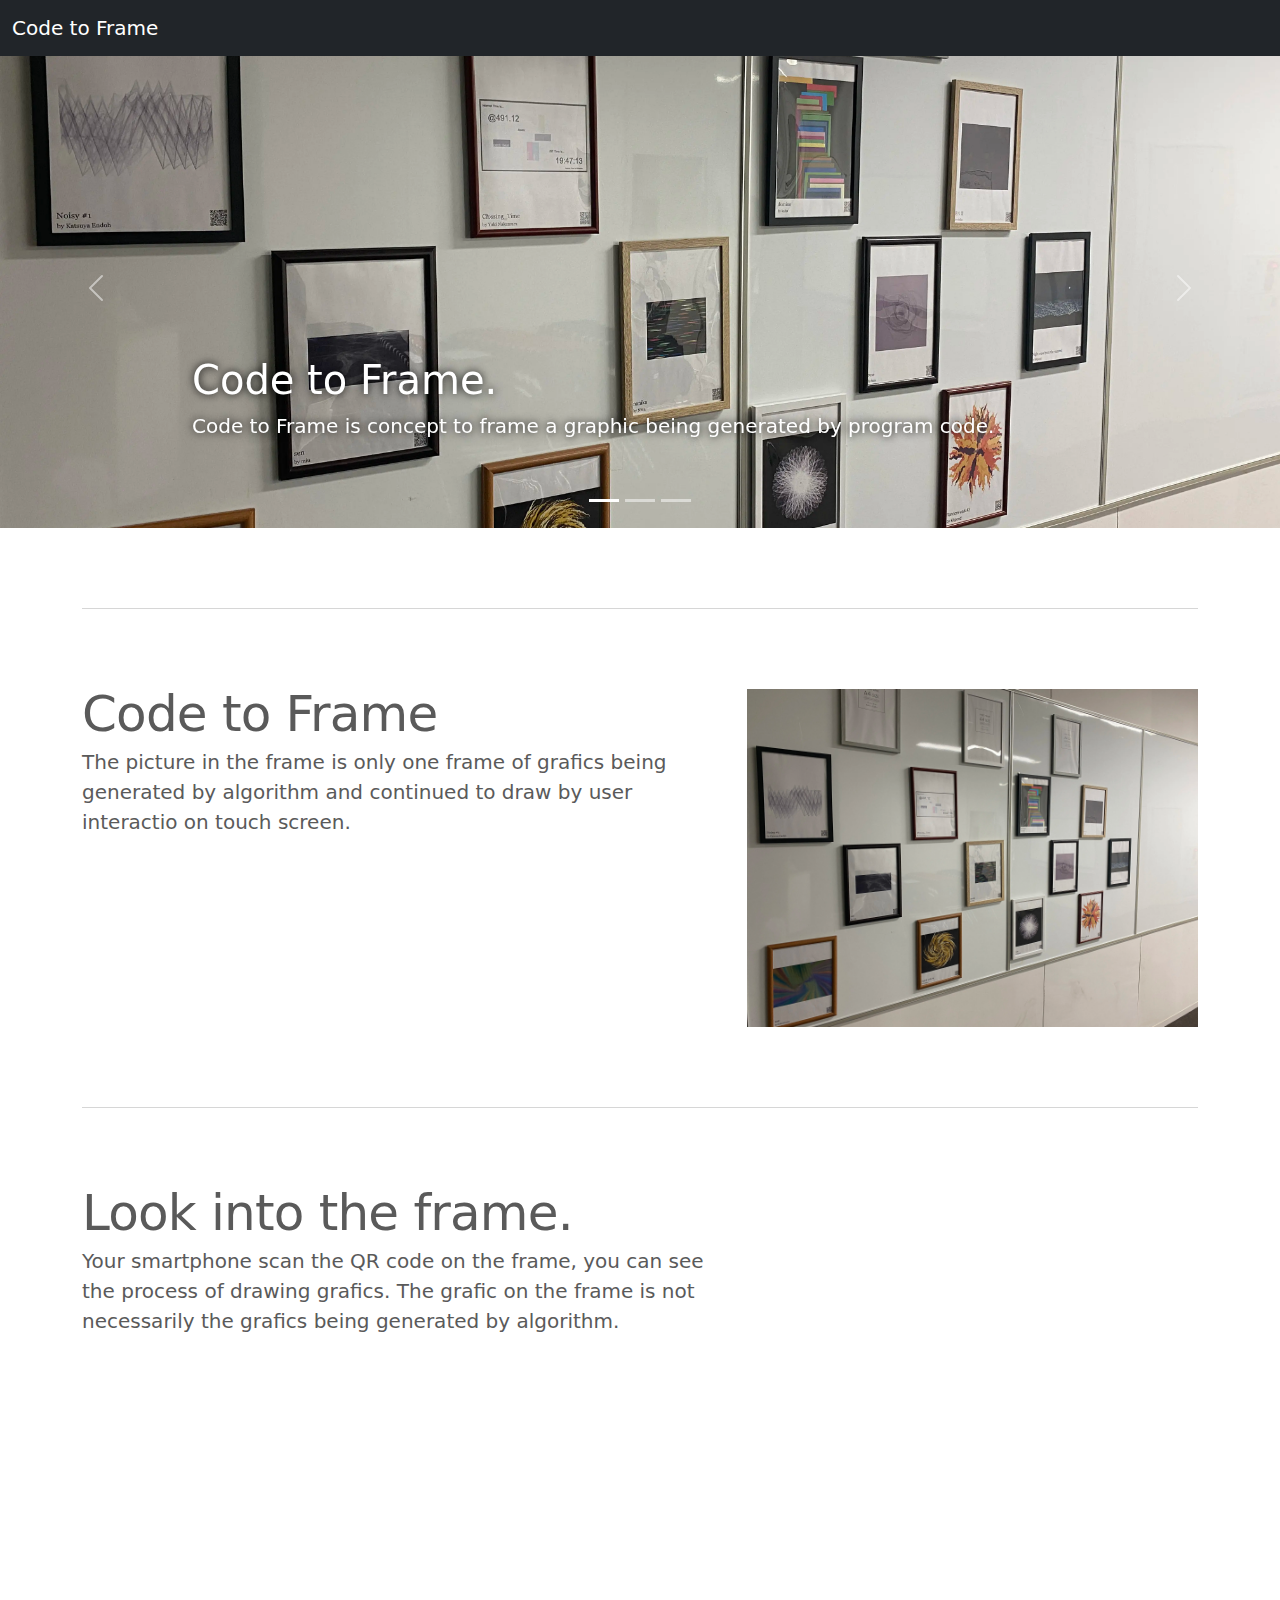
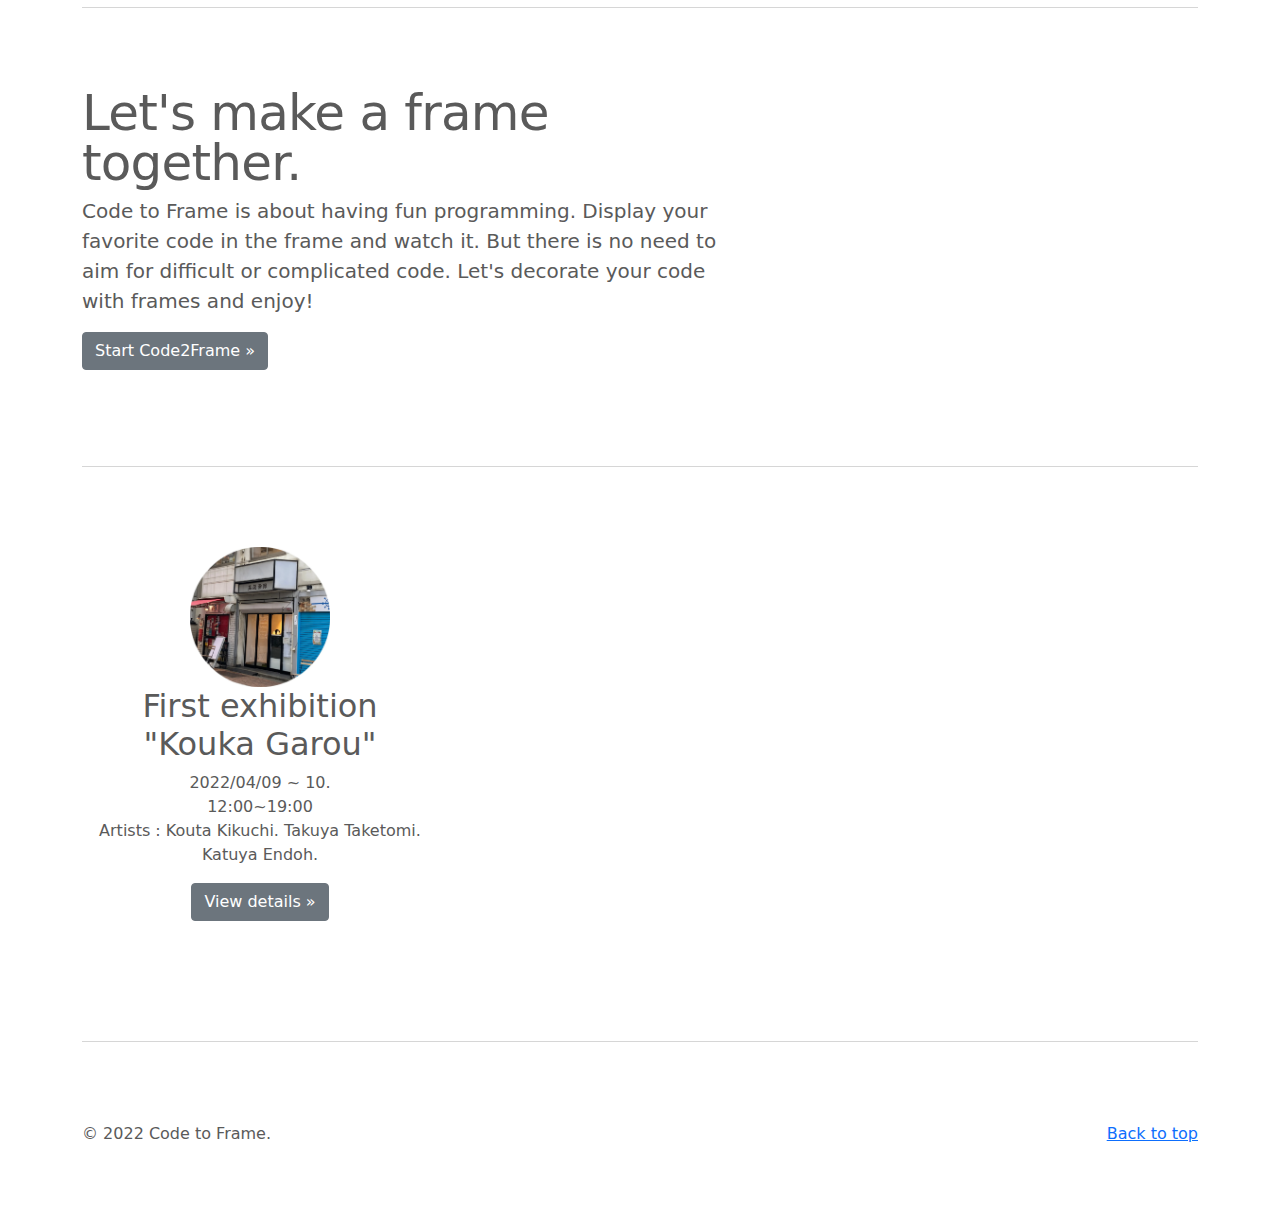
<file: index.html>
<!DOCTYPE html>
<html lang="en">

<head>
  <meta charset="utf-8" />
  <meta name="viewport" content="width=device-width, initial-scale=1" />
  <meta name="description" content="" />
  <title>Code to Frame - code2frame</title>
  <link href="assets/dist/css/bootstrap.min.css" rel="stylesheet" />
  <!-- Custom styles for this template -->
  <link href="carousel.css" rel="stylesheet" />
  <link href="style.css" rel="stylesheet" />

  <!-- Global site tag (gtag.js) - Google Analytics -->
  <script async src="https://www.googletagmanager.com/gtag/js?id=G-2Y0TWJYPR0"></script>
  <script>
    window.dataLayer = window.dataLayer || [];
    function gtag() {
      dataLayer.push(arguments);
    }
    gtag("js", new Date());

    gtag("config", "G-2Y0TWJYPR0");
  </script>
</head>

<body>
  <header>
    <nav class="navbar navbar-expand-md navbar-dark fixed-top bg-dark">
      <div class="container-fluid">
        <a class="navbar-brand" href="#">Code to Frame</a>
      </div>
    </nav>
  </header>

  <main>
    <div id="myCarousel" class="carousel slide" data-bs-ride="carousel">
      <div class="carousel-indicators">
        <button type="button" data-bs-target="#myCarousel" data-bs-slide-to="0" class="active" aria-current="true"
          aria-label="Slide 1"></button>
        <button type="button" data-bs-target="#myCarousel" data-bs-slide-to="1" aria-label="Slide 2"></button>
        <button type="button" data-bs-target="#myCarousel" data-bs-slide-to="2" aria-label="Slide 3"></button>
      </div>
      <div class="carousel-inner">
        <div class="carousel-item active">
          <picture>
            <source width="100%" height="100%" srcset="/img/c2f_00.webp" type="image/webp" aria-hidden="true"
              focusable="false" />
            <img width="100%" height="100%" src="/img/c2f_00.jpg" aria-hidden="true" focusable="false" loading="lazy" />
          </picture>
          <div class="container">
            <div class="carousel-caption text-start">
              <h1>Code to Frame.</h1>
              <p>
                Code to Frame is concept to frame a graphic being generated by
                program code.
              </p>
            </div>
          </div>
        </div>
        <div class="carousel-item">
          <picture>
            <source width="100%" height="100%" srcset="/img/c2f_01.webp" type="image/webp" aria-hidden="true"
              focusable="false" />
            <img width="100%" height="100%" src="/img/c2f_01.jpg" aria-hidden="true" focusable="false" loading="lazy" />
          </picture>
          <div class="container">
            <div class="carousel-caption"></div>
          </div>
        </div>
        <div class="carousel-item">
          <picture>
            <source width="100%" height="100%" srcset="/img/c2f_03.webp" type="image/webp" aria-hidden="true"
              focusable="false" />
            <img width="100%" height="100%" src="/img/c2f_03.jpg" aria-hidden="true" focusable="false" loading="lazy" />
          </picture>
          <div class="container">
            <div class="carousel-caption text-end"></div>
          </div>
        </div>
      </div>
      <button class="carousel-control-prev" type="button" data-bs-target="#myCarousel" data-bs-slide="prev">
        <span class="carousel-control-prev-icon" aria-hidden="true"></span>
        <span class="visually-hidden">Previous</span>
      </button>
      <button class="carousel-control-next" type="button" data-bs-target="#myCarousel" data-bs-slide="next">
        <span class="carousel-control-next-icon" aria-hidden="true"></span>
        <span class="visually-hidden">Next</span>
      </button>
    </div>
    <!-- Marketing messaging and featurettes
  ================================================== -->
    <!-- Wrap the rest of the page in another container to center all the content. -->

    <div class="container marketing">
      <!-- START THE FEATURETTES -->
      <hr class="featurette-divider" />
      <div class="row featurette">
        <div class="col-md-7">
          <h2 class="featurette-heading">Code to Frame</h2>
          <p class="lead">
            The picture in the frame is only one frame of grafics being
            generated by algorithm and continued to draw by user interactio on
            touch screen.
          </p>
        </div>
        <div class="col-md-5">
          <picture>
            <source width="500" height="500" srcset="/img/c2f_00.webp" type="image/webp" aria-hidden="true"
              focusable="false" />
            <img width="500" height="500" src="/img/c2f_00.jpg" aria-hidden="true" focusable="false"
              aria-label="Placeholder: 500x500" preserveAspectRatio="xMidYMid slice" />
          </picture>
          <!-- <svg class="bd-placeholder-img bd-placeholder-img-lg featurette-image img-fluid mx-auto" width="500" height="500" xmlns="http://www.w3.org/2000/svg" role="img" aria-label="Placeholder: 500x500" preserveAspectRatio="xMidYMid slice" focusable="false"><title>Placeholder</title><rect width="100%" height="100%" fill="#eee"/><text x="50%" y="50%" fill="#aaa" dy=".3em">500x500</text></svg> -->
        </div>
      </div>

      <hr class="featurette-divider" />
      <div class="row featurette">
        <!-- <div class="col-md-7 order-md-2">   左揃え-->
        <div class="col-md-7">
          <h2 class="featurette-heading">Look into the frame.</h2>
          <p class="lead">
            Your smartphone scan the QR code on the frame, you can see the
            process of drawing grafics. The grafic on the frame is not
            necessarily the grafics being generated by algorithm.
          </p>
        </div>
        <div class="col-md-5 order-md-1">
          <div style="padding: 75% 0 0 0; position: relative">
            <iframe src="https://player.vimeo.com/video/686623416?h=bf7773fc21" style="
                  position: absolute;
                  top: 0;
                  left: 0;
                  width: 100%;
                  height: 100%;
                " frameborder="0" allow="autoplay; fullscreen; picture-in-picture" allowfullscreen></iframe>
          </div>
        </div>
      </div>

      <hr class="featurette-divider" />
      <div class="row featurette">
        <div class="col-md-7">
          <h2 class="featurette-heading">Let's make a frame together.</h2>
          <p class="lead">
            Code to Frame is about having fun programming. Display your
            favorite code in the frame and watch it. But there is no need to
            aim for difficult or complicated code. Let's decorate your code
            with frames and enjoy!
          </p>
          <!-- <h2 class="lead"><a href= "https://kikpond15.github.io/code2frame/">Strat Code2Frame.</a></h2> -->
          <p>
            <a class="btn btn-secondary" href="https://kikpond15.github.io/code2frame/" target="_blank">Start Code2Frame
              &raquo;</a>
          </p>
        </div>
        <div class="col-md-5">
          <div style="padding: 56.25% 0 0 0; position: relative">
            <iframe src="https://player.vimeo.com/video/648487832?h=b13fd153eb" style="
                  position: absolute;
                  top: 0;
                  left: 0;
                  width: 100%;
                  height: 100%;
                " frameborder="0" allow="autoplay; fullscreen; picture-in-picture" allowfullscreen></iframe>
          </div>
        </div>
      </div>

      <hr class="featurette-divider" />

      <!-- Three columns of text below the carousel -->
      <div class="row">
        <div class="col-lg-4">
          <picture>
            <source width="140" height="140" srcset="/img/koukagarou.webp" type="image/webp" aria-hidden="true"
              focusable="false" />
            <img width="140" height="140" src="/img/koukagarou.jpg" aria-hidden="true" focusable="false"
              aria-label="Placeholder: 500x500" preserveAspectRatio="xMidYMid slice" />
          </picture>
          <!-- <svg class="bd-placeholder-img rounded-circle" width="140" height="140" xmlns="/img/koukagarou.jpg" role="img" aria-label="Placeholder: 140x140" preserveAspectRatio="xMidYMid slice" focusable="false"><title>Placeholder</title><rect width="100%" height="100%" fill="#777"/><text x="50%" y="50%" fill="#777" dy=".3em">140x140</text></svg> -->
          <h2>
            First exhibition<br />
            "Kouka Garou"
          </h2>
          <p>
            2022/04/09 ~ 10.<br />
            12:00~19:00<br />
            Artists : Kouta Kikuchi. Takuya Taketomi. Katuya Endoh.
          </p>
          <p>
            <a class="btn btn-secondary" href="/exhibitions/1st.html">View details
              &raquo;</a>
          </p>
        </div>
        <!-- /.col-lg-4 -->

        <!-- <div class="col-lg-4">
      <svg class="bd-placeholder-img rounded-circle" width="140" height="140" xmlns="http://www.w3.org/2000/svg" role="img" aria-label="Placeholder: 140x140" preserveAspectRatio="xMidYMid slice" focusable="false"><title>Placeholder</title><rect width="100%" height="100%" fill="#777"/><text x="50%" y="50%" fill="#777" dy=".3em">140x140</text></svg>
      <h2>Heading</h2>
      <p>Another exciting bit of representative placeholder content. This time, we've moved on to the second column.</p>
      <p><a class="btn btn-secondary" href="#">View details &raquo;</a></p>
    </div>

    <div class="col-lg-4">
      <svg class="bd-placeholder-img rounded-circle" width="140" height="140" xmlns="http://www.w3.org/2000/svg" role="img" aria-label="Placeholder: 140x140" preserveAspectRatio="xMidYMid slice" focusable="false"><title>Placeholder</title><rect width="100%" height="100%" fill="#777"/><text x="50%" y="50%" fill="#777" dy=".3em">140x140</text></svg>
      <h2>Heading</h2>
      <p>And lastly this, the third column of representative placeholder content.</p>
      <p><a class="btn btn-secondary" href="#">View details &raquo;</a></p>
    </div> -->
      </div>
      <!-- /.row -->

      <!-- /END THE FEATURETTES -->
      <hr class="featurette-divider" />
    </div>
    <!-- /.container -->

    <!-- FOOTER -->
    <footer class="container">
      <p class="float-end"><a href="#">Back to top</a></p>
      <p>&copy; 2022 Code to Frame.</p>
    </footer>
  </main>
  <script src="../assets/dist/js/bootstrap.bundle.min.js"></script>
</body>

</html>
</file>
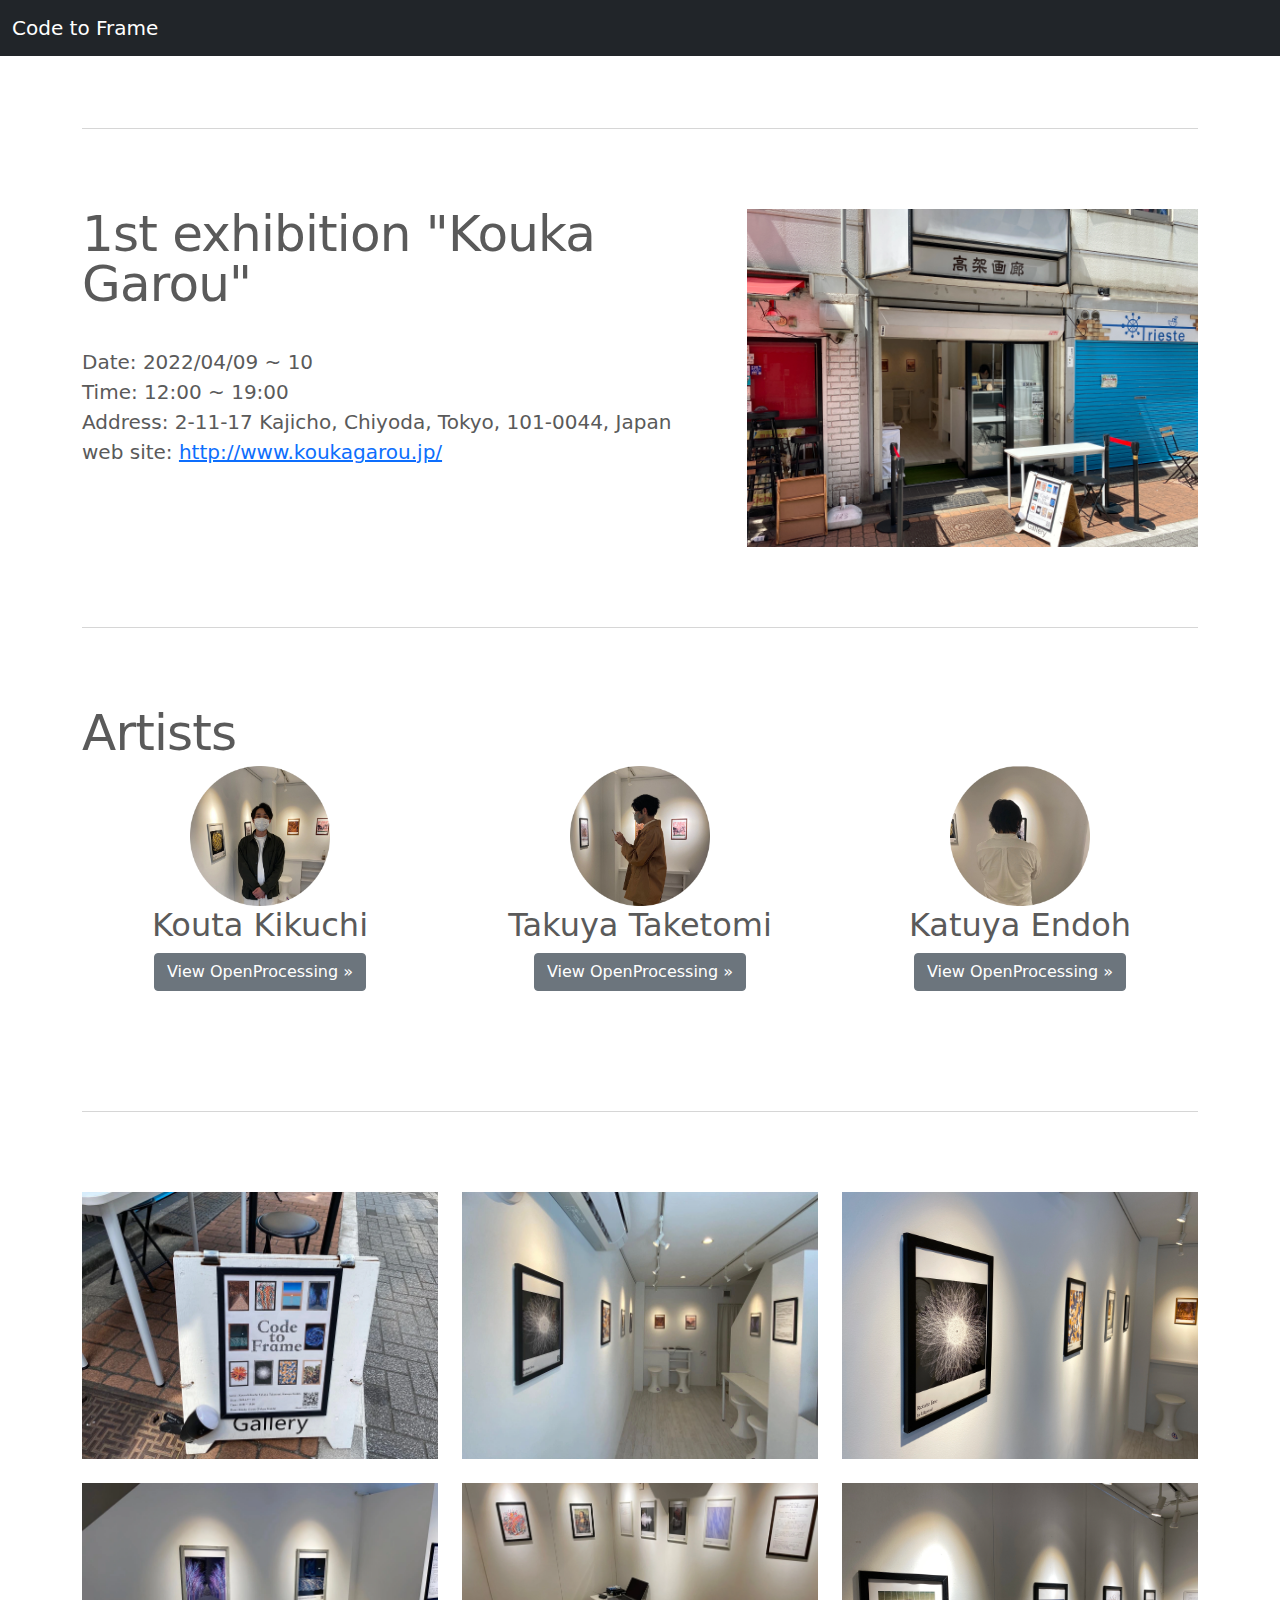
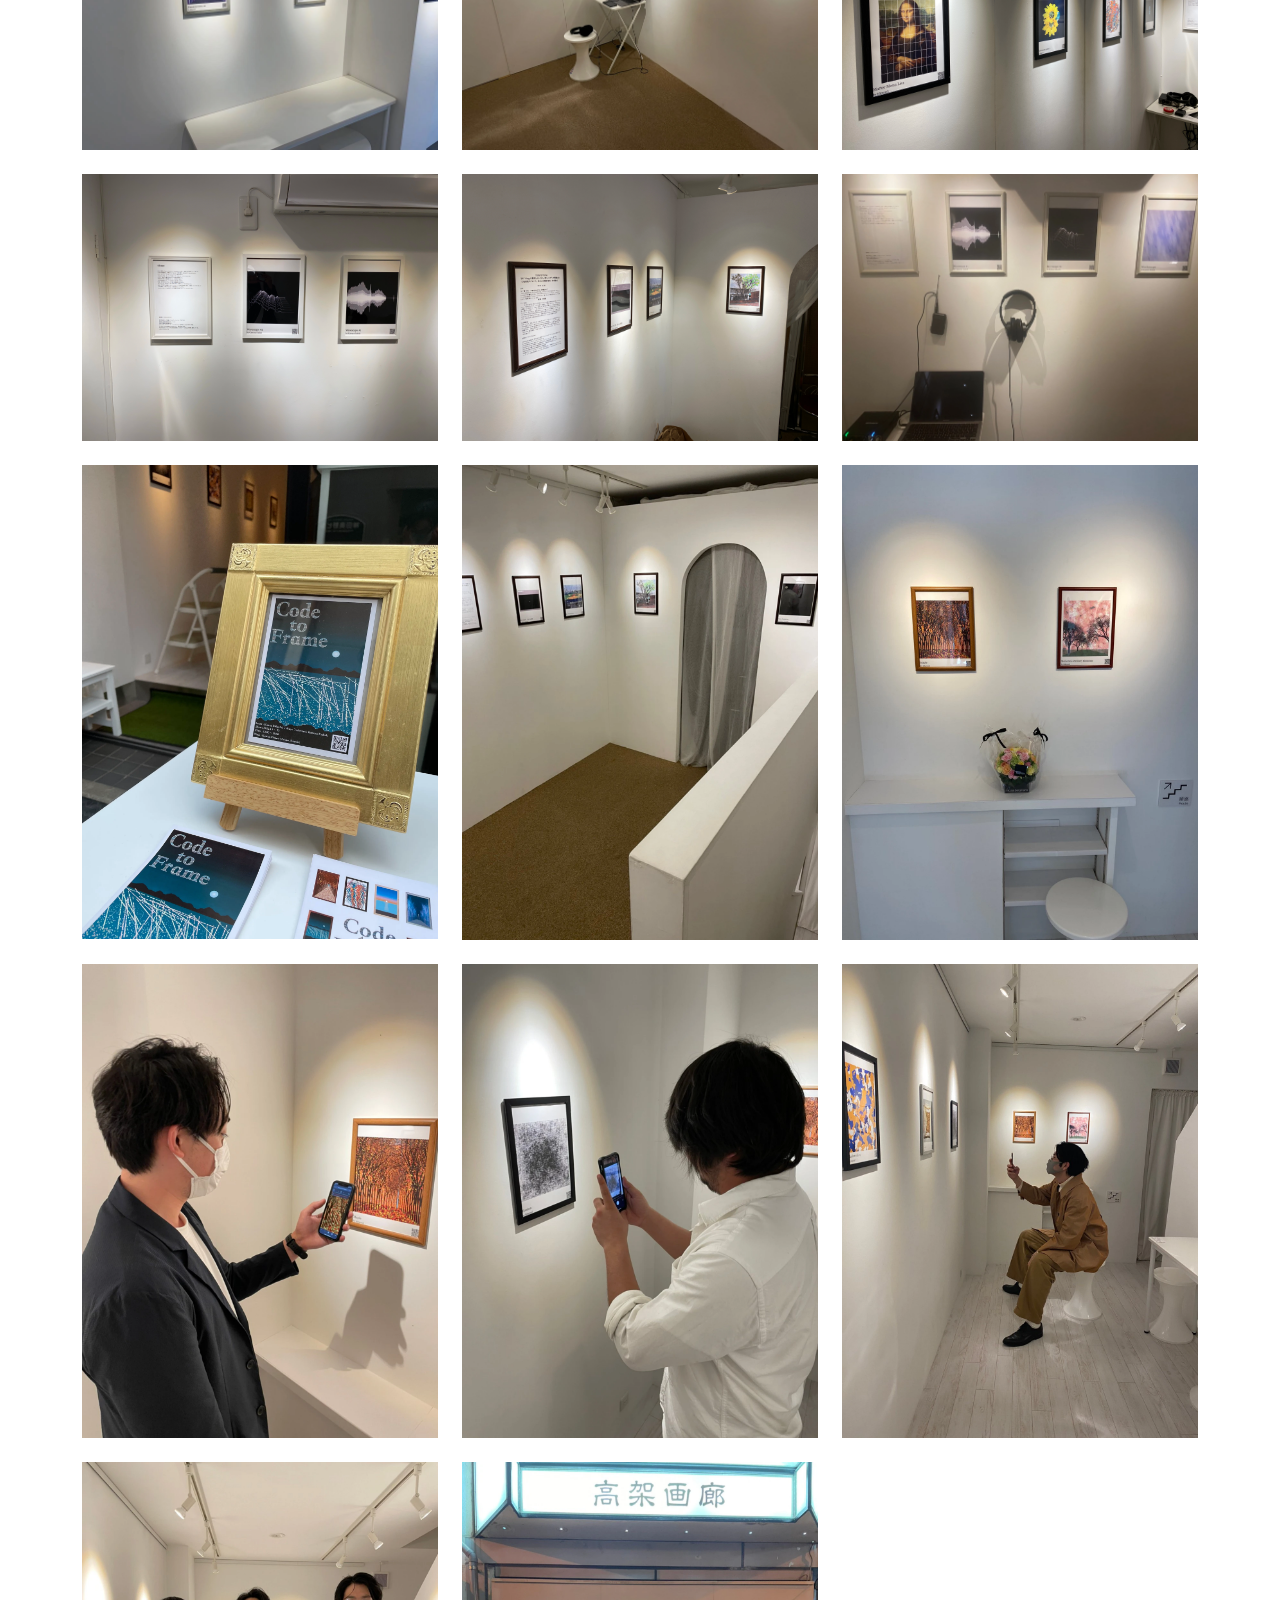
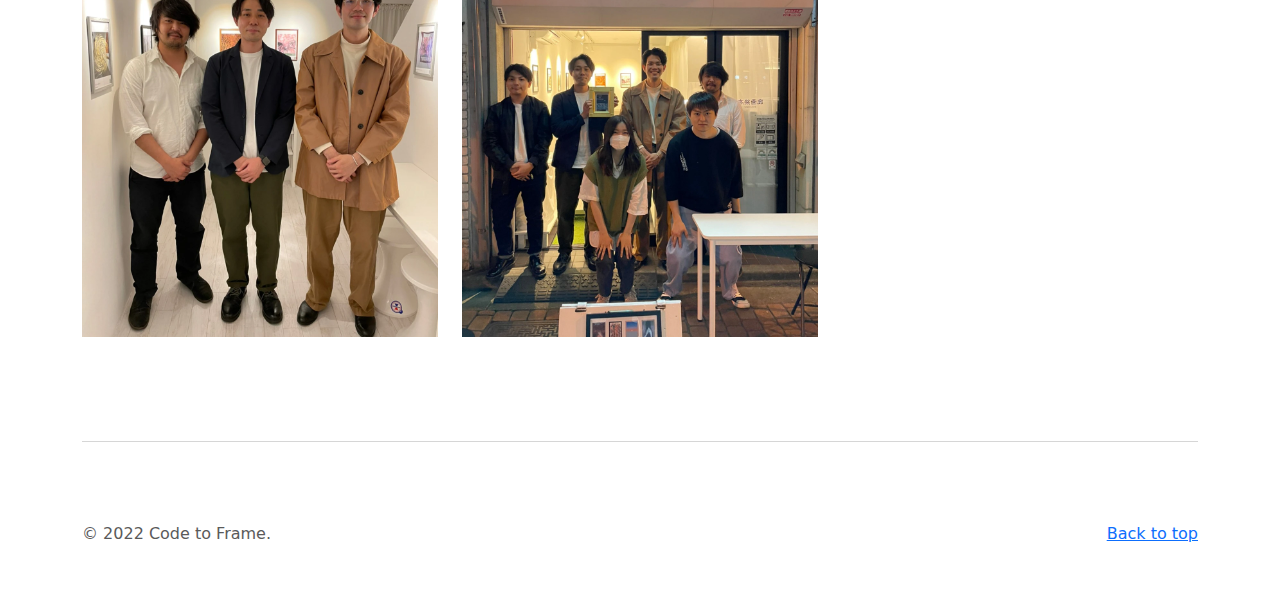
<file: exhibitions/1st.html>
<!DOCTYPE html>
<html lang="en">

<head>
    <meta charset="utf-8" />
    <meta name="viewport" content="width=device-width, initial-scale=1" />
    <meta name="description" content="" />
    <title>1st exhibition - Code to Frame</title>
    <link href="../assets/dist/css/bootstrap.min.css" rel="stylesheet" />
    <!-- Custom styles for this template -->
    <link href="../carousel.css" rel="stylesheet" />
    <link href="../style.css" rel="stylesheet" />

    <!-- Global site tag (gtag.js) - Google Analytics -->
    <script async src="https://www.googletagmanager.com/gtag/js?id=G-2Y0TWJYPR0"></script>
    <script>
        window.dataLayer = window.dataLayer || [];
        function gtag() {
            dataLayer.push(arguments);
        }
        gtag("js", new Date());

        gtag("config", "G-2Y0TWJYPR0");
    </script>
</head>

<body>
    <header>
        <nav class="navbar navbar-expand-md navbar-dark fixed-top bg-dark">
            <div class="container-fluid">
                <a class="navbar-brand" href="../index.html">Code to Frame</a>
            </div>
        </nav>
    </header>
    <main>


        <!-- <div class="row featurette col-md-7">
            <h1 class="featurette-heading">First exhibition "Kouka Garou"</h1>
        </div> -->

        <!-- Marketing messaging and featurettes
  ================================================== -->
        <!-- Wrap the rest of the page in another container to center all the content. -->
        <div class="container marketing">
            <hr class="featurette-divider" />
            <div class="row featurette">
                <div class="col-md-7">
                    <h2 class="featurette-heading">1st exhibition "Kouka Garou"</h2>
                    <p class="lead">
                        <br>
                        Date: 2022/04/09 ~ 10<br>
                        Time: 12:00 ~ 19:00<br>
                        Address: 2-11-17 Kajicho, Chiyoda, Tokyo, 101-0044, Japan<br>
                        web site: <a href="http://www.koukagarou.jp/" 　target="_blank"> http://www.koukagarou.jp/</a>
                    </p>

                </div>
                <div class="col-md-5">
                    <picture>
                        <source width="500" height="500" srcset="../img/koukagarou_front.webp" type="image/webp"
                            aria-hidden="true" focusable="false" />
                        <img width="500" height="500" src="../img/koukagarou_front.jpg" aria-hidden="true"
                            focusable="false" aria-label="Placeholder: 500x500" preserveAspectRatio="xMidYMid slice" />
                    </picture>
                    <!-- <svg class="bd-placeholder-img bd-placeholder-img-lg featurette-image img-fluid mx-auto" width="500" height="500" xmlns="http://www.w3.org/2000/svg" role="img" aria-label="Placeholder: 500x500" preserveAspectRatio="xMidYMid slice" focusable="false"><title>Placeholder</title><rect width="100%" height="100%" fill="#eee"/><text x="50%" y="50%" fill="#aaa" dy=".3em">500x500</text></svg> -->
                </div>
            </div>


            <hr class="featurette-divider" />
            <!-- Three columns of text below the carousel -->
            <h2 class="featurette-heading">Artists</h2>

            <div class="row">
                <div class="col-lg-4">
                    <picture>
                        <source width="140" height="140" srcset="../img/kikuchi.webp" type="image/webp"
                            aria-hidden="true" focusable="false" />
                        <img width="140" height="140" src="../img/kikuchi.png" aria-hidden="true" focusable="false"
                            aria-label="Placeholder: 500x500" preserveAspectRatio="xMidYMid slice" />
                    </picture>
                    <h2>
                        Kouta Kikuchi<br />
                    </h2>
                    <p>
                        <a class="btn btn-secondary" href="https://openprocessing.org/user/210411?view=sketches"
                            target="_blank">View
                            OpenProcessing
                            &raquo;</a>
                    </p>
                </div>
                <div class="col-lg-4">
                    <picture>
                        <source width="140" height="140" srcset="../img/taketomi.webp" type="image/webp"
                            aria-hidden="true" focusable="false" />
                        <img width="140" height="140" src="../img/taketomi.png" aria-hidden="true" focusable="false"
                            aria-label="Placeholder: 500x500" preserveAspectRatio="xMidYMid slice" />
                    </picture>
                    <!-- <svg class="bd-placeholder-img rounded-circle" width="140" height="140" xmlns="/img/koukagarou.jpg" role="img" aria-label="Placeholder: 140x140" preserveAspectRatio="xMidYMid slice" focusable="false"><title>Placeholder</title><rect width="100%" height="100%" fill="#777"/><text x="50%" y="50%" fill="#777" dy=".3em">140x140</text></svg> -->
                    <h2>
                        Takuya Taketomi<br />
                    </h2>
                    <p>
                        <a class="btn btn-secondary" href="https://openprocessing.org/user/303215/?view=sketches"
                            target="_blank">View
                            OpenProcessing
                            &raquo;</a>
                    </p>
                </div>
                <div class="col-lg-4">
                    <picture>
                        <source width="140" height="140" srcset="../img/endho.webp" type="image/webp" aria-hidden="true"
                            focusable="false" />
                        <img width="140" height="140" src="../img/endho.png" aria-hidden="true" focusable="false"
                            aria-label="Placeholder: 500x500" preserveAspectRatio="xMidYMid slice" />
                    </picture>
                    <!-- <svg class="bd-placeholder-img rounded-circle" width="140" height="140" xmlns="/img/koukagarou.jpg" role="img" aria-label="Placeholder: 140x140" preserveAspectRatio="xMidYMid slice" focusable="false"><title>Placeholder</title><rect width="100%" height="100%" fill="#777"/><text x="50%" y="50%" fill="#777" dy=".3em">140x140</text></svg> -->
                    <h2>
                        Katuya Endoh<br />
                    </h2>
                    <p>
                        <a class="btn btn-secondary" href="https://openprocessing.org/user/87052?view=sketches"
                            target="_blank">View
                            OpenProcessing
                            &raquo;</a>
                    </p>
                </div>
                <!-- /.col-lg-4 -->
            </div>
            <!-- /.row -->


            <hr class="featurette-divider" />

            <div class="row">
                <div class="col-lg-4">
                    <picture class="">
                        <source srcset="../img/ex-1/ex13.webp" type="image/webp" aria-hidden="true" focusable="false" />
                        <img class="img-fluid" src="../img/ex-1/ex13.jpg" alt="">
                    </picture>
                </div>
                <div class="col-lg-4">
                    <picture class="">
                        <source srcset="../img/ex-1/ex01.webp" type="image/webp" aria-hidden="true" focusable="false" />
                        <img class="img-fluid" src="../img/ex-1/ex01.jpg" alt="">
                    </picture>
                </div>
                <div class="col-lg-4">
                    <picture class="">
                        <source srcset="../img/ex-1/ex02.webp" type="image/webp" aria-hidden="true" focusable="false" />
                        <img class="img-fluid" src="../img/ex-1/ex02.jpg" alt="">
                    </picture>
                </div>
                <div class="col-lg-4">
                    <picture class="">
                        <source srcset="../img/ex-1/ex04.webp" type="image/webp" aria-hidden="true" focusable="false" />
                        <img class="img-fluid" src="../img/ex-1/ex04.jpg" alt="">
                    </picture>
                </div>
                <div class="col-lg-4">
                    <picture class="">
                        <source srcset="../img/ex-1/ex05.webp" type="image/webp" aria-hidden="true" focusable="false" />
                        <img class="img-fluid" src="../img/ex-1/ex05.jpg" alt="">
                    </picture>
                </div>
                <div class="col-lg-4">
                    <picture class="">
                        <source srcset="../img/ex-1/ex07.webp" type="image/webp" aria-hidden="true" focusable="false" />
                        <img class="img-fluid" src="../img/ex-1/ex07.jpg" alt="">
                    </picture>
                </div>
                <div class="col-lg-4">
                    <picture class="">
                        <source srcset="../img/ex-1/ex08.webp" type="image/webp" aria-hidden="true" focusable="false" />
                        <img class="img-fluid" src="../img/ex-1/ex08.jpg" alt="">
                    </picture>
                </div>
                <div class="col-lg-4">
                    <picture class="">
                        <source srcset="../img/ex-1/ex09.webp" type="image/webp" aria-hidden="true" focusable="false" />
                        <img class="img-fluid" src="../img/ex-1/ex09.jpg" alt="">
                    </picture>
                </div>


                <div class="col-lg-4">
                    <picture class="">
                        <source srcset="../img/ex-1/ex17.webp" type="image/webp" aria-hidden="true" focusable="false" />
                        <img class="img-fluid" src="../img/ex-1/ex17.jpg" alt="">
                    </picture>
                </div>

                <div class="col-lg-4">
                    <picture class="">
                        <source srcset="../img/ex-1/ex14.webp" type="image/webp" aria-hidden="true" focusable="false" />
                        <img class="img-fluid" src="../img/ex-1/ex14.jpg" alt="">
                    </picture>
                </div>

                <div class="col-lg-4">
                    <picture class="">
                        <source srcset="../img/ex-1/ex06.webp" type="image/webp" aria-hidden="true" focusable="false" />
                        <img class="img-fluid" src="../img/ex-1/ex06.jpg" alt="">
                    </picture>
                </div>
                <div class="col-lg-4">
                    <picture class="">
                        <source srcset="../img/ex-1/ex03.webp" type="image/webp" aria-hidden="true" focusable="false" />
                        <img class="img-fluid" src="../img/ex-1/ex03.jpg" alt="">
                    </picture>
                </div>


                <div class="col-lg-4">
                    <picture class="">
                        <source srcset="../img/ex-1/ex10.webp" type="image/webp" aria-hidden="true" focusable="false" />
                        <img class="img-fluid" src="../img/ex-1/ex10.jpg" alt="">
                    </picture>
                </div>
                <div class="col-lg-4">
                    <picture class="">
                        <source srcset="../img/ex-1/ex11.webp" type="image/webp" aria-hidden="true" focusable="false" />
                        <img class="img-fluid" src="../img/ex-1/ex11.jpg" alt="">
                    </picture>
                </div>
                <div class="col-lg-4">
                    <picture class="">
                        <source srcset="../img/ex-1/ex12.webp" type="image/webp" aria-hidden="true" focusable="false" />
                        <img class="img-fluid" src="../img/ex-1/ex12.jpg" alt="">
                    </picture>
                </div>


                <div class="col-lg-4">
                    <picture class="">
                        <source srcset="../img/ex-1/ex15.webp" type="image/webp" aria-hidden="true" focusable="false" />
                        <img class="img-fluid" src="../img/ex-1/ex15.jpg" alt="">
                    </picture>
                </div>
                <div class="col-lg-4">
                    <picture class="">
                        <source srcset="../img/ex-1/ex16.webp" type="image/webp" aria-hidden="true" focusable="false" />
                        <img class="img-fluid" src="../img/ex-1/ex16.jpg" alt="">
                    </picture>
                </div>
            </div>

            <!-- /END THE FEATURETTES -->
            <hr class="featurette-divider" />

        </div>
        <!-- /.container -->

        <!-- FOOTER -->
        <footer class="container">
            <p class="float-end"><a href="#">Back to top</a></p>
            <p>&copy; 2022 Code to Frame.</p>
        </footer>
    </main>
    <script src="../assets/dist/js/bootstrap.bundle.min.js"></script>
</body>

</html>
</file>
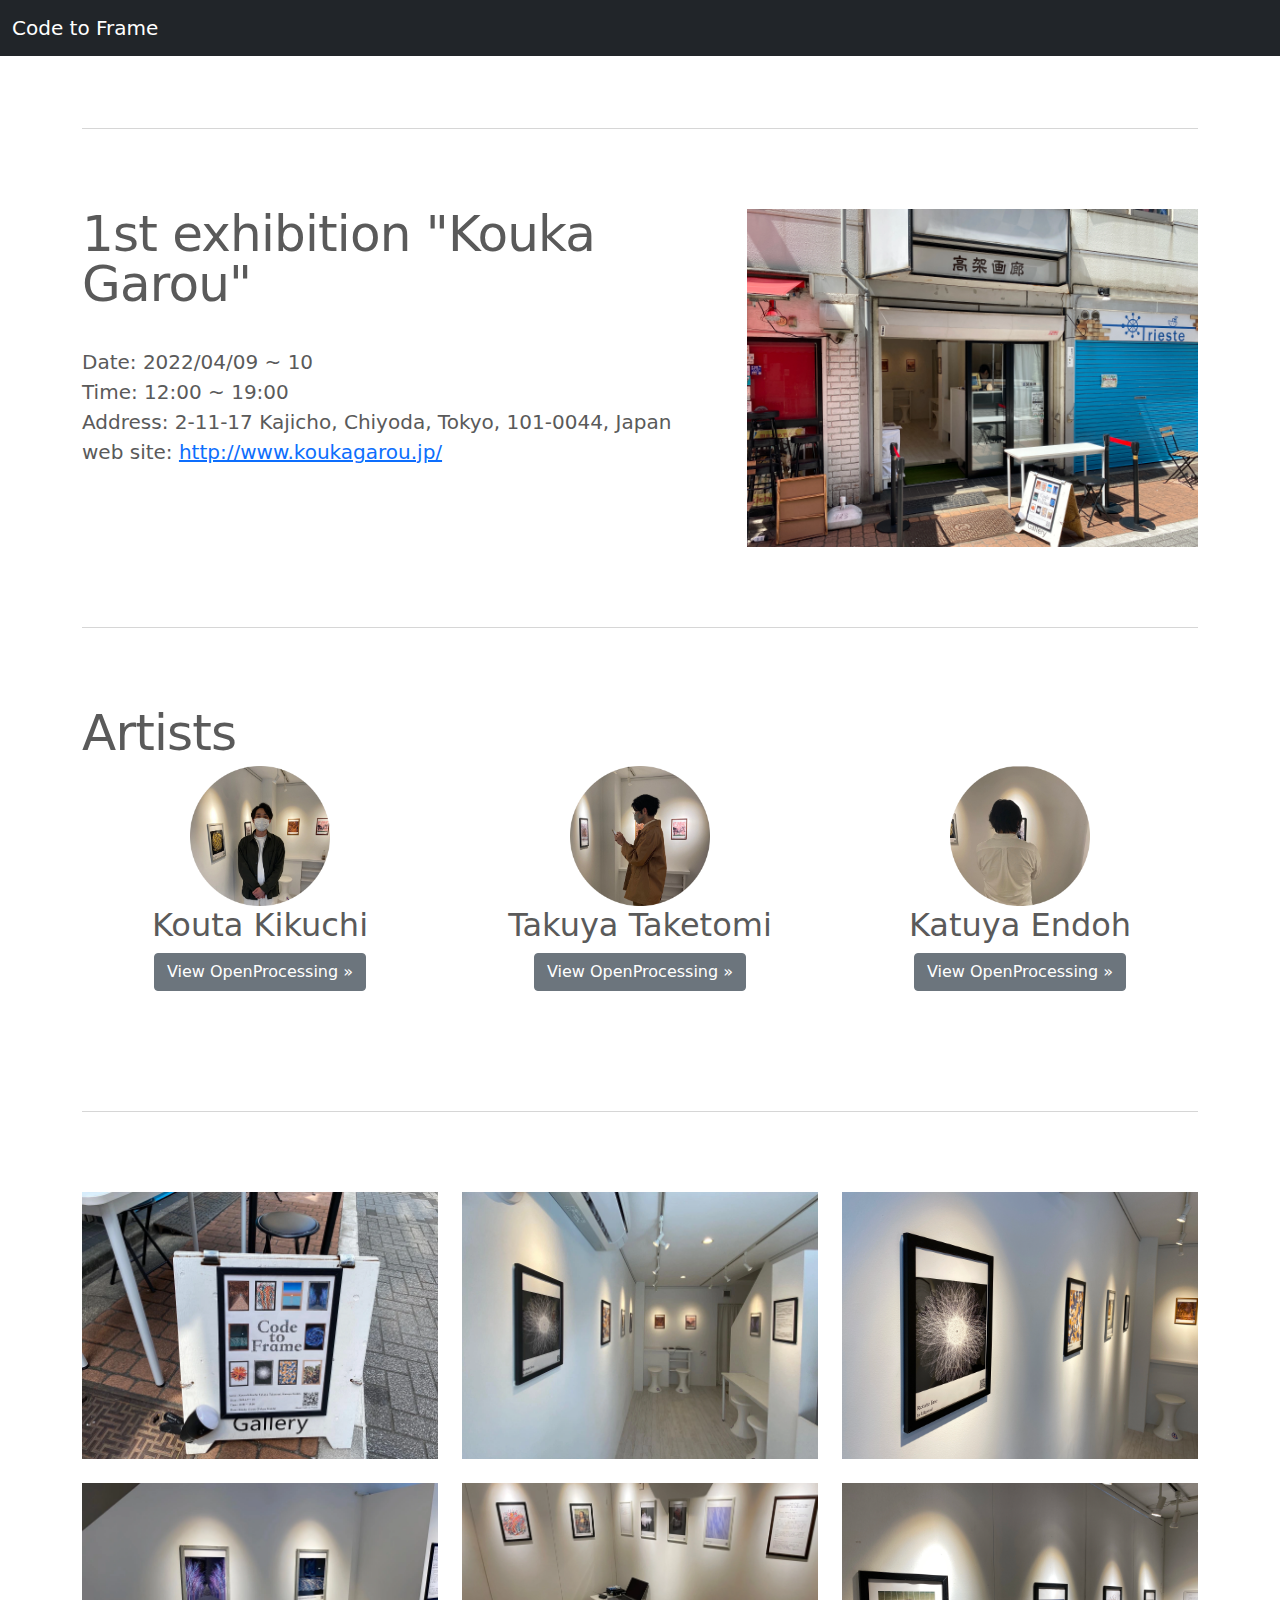
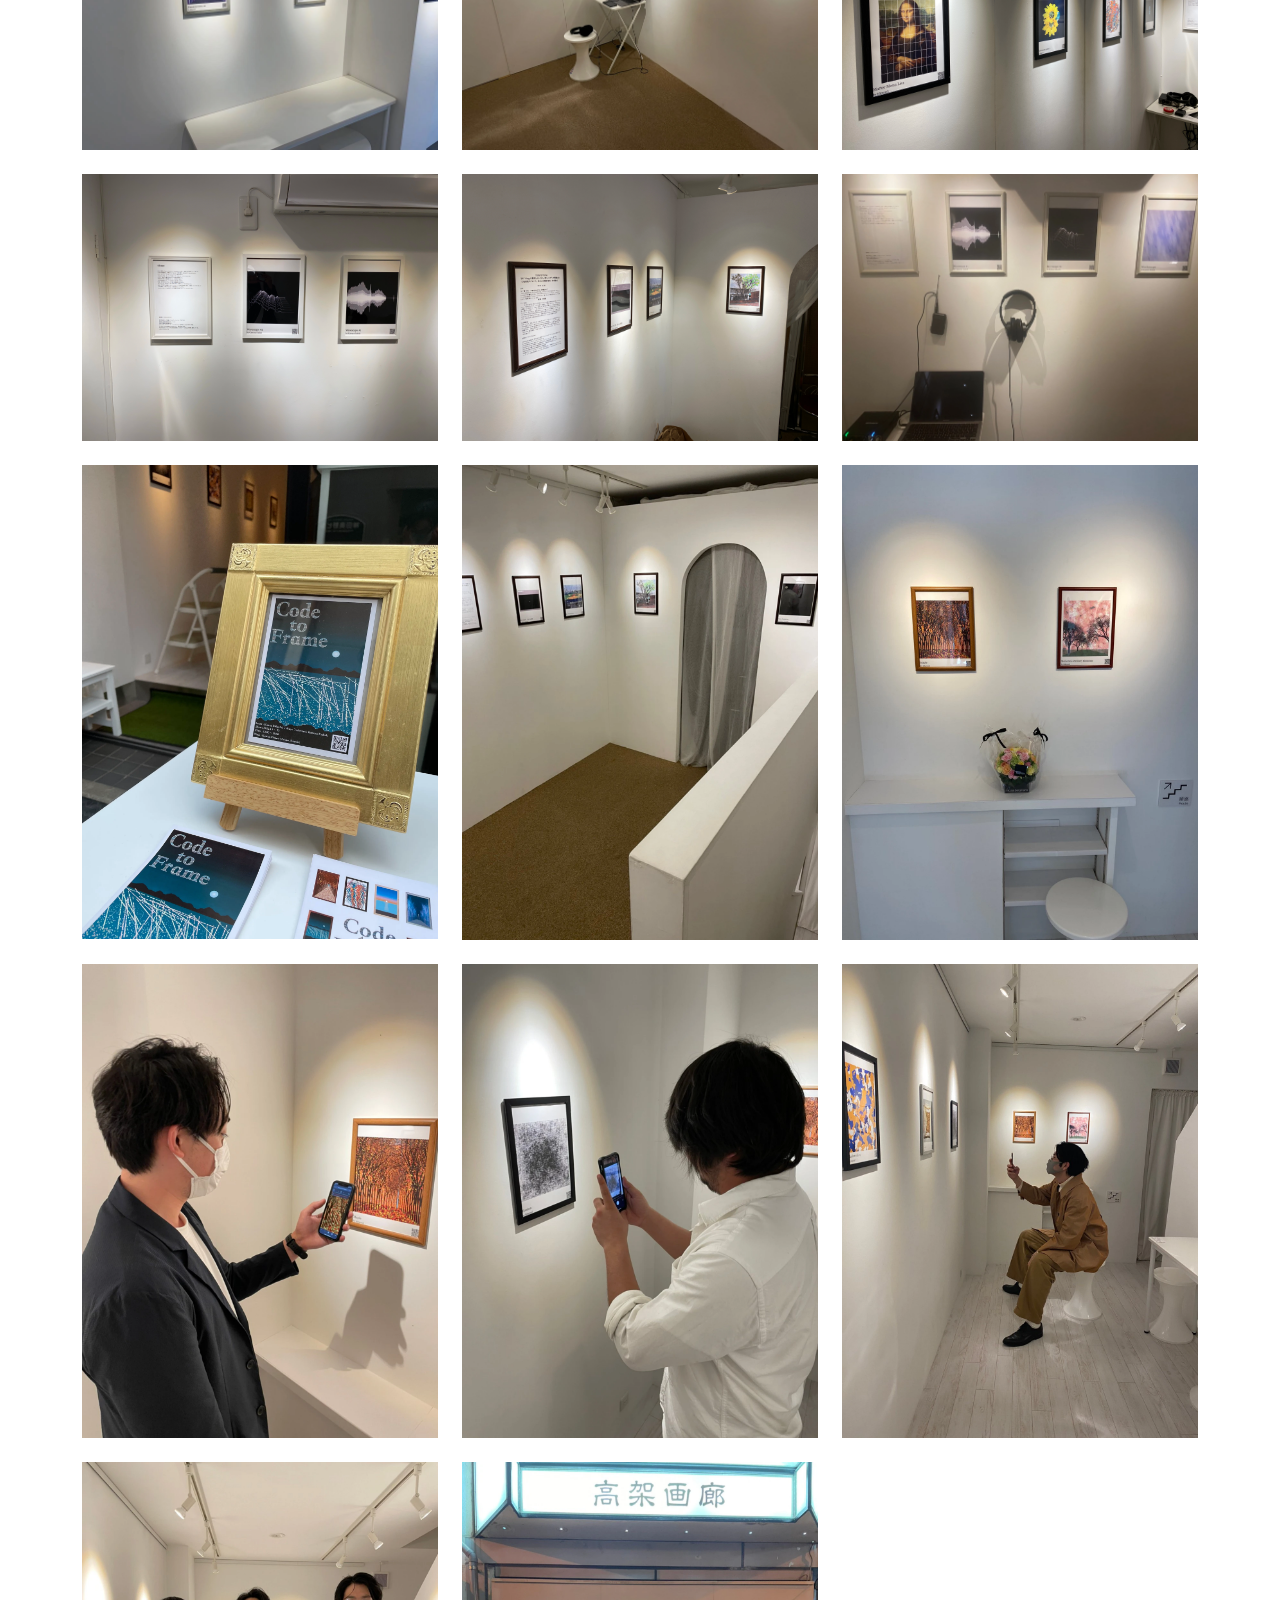
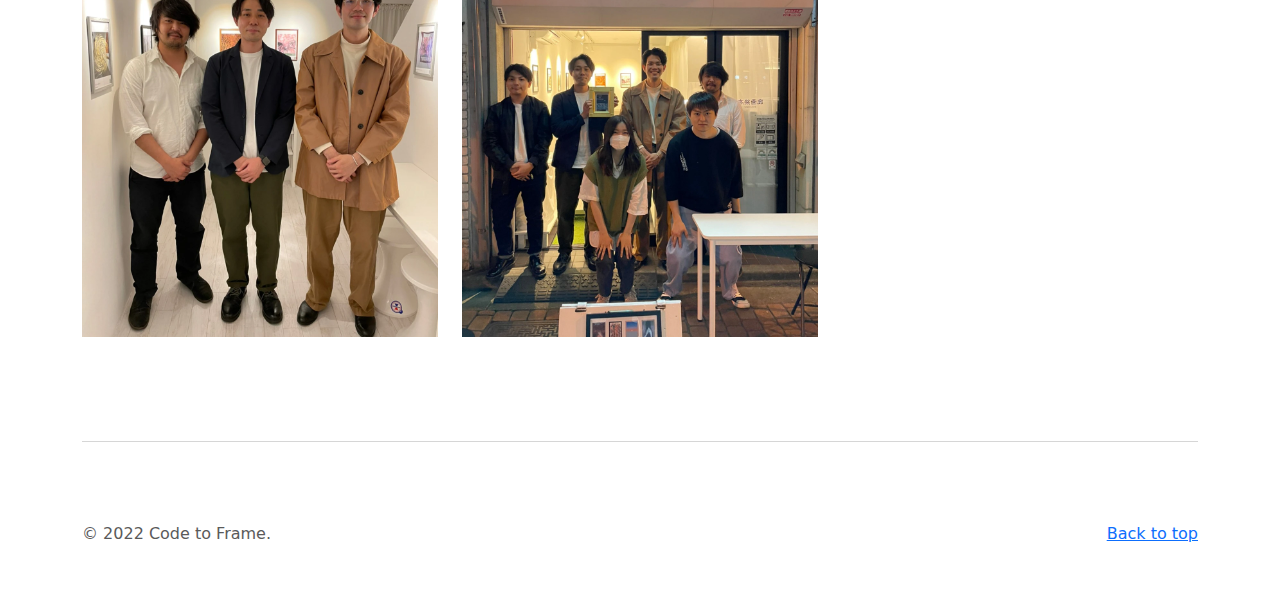
<file: exhibitions/firstExhibitionDetails.html>
<!DOCTYPE html>
<html lang="en">

<head>
    <meta charset="utf-8" />
    <meta name="viewport" content="width=device-width, initial-scale=1" />
    <meta name="description" content="" />
    <title>Code to Frame Landing page</title>
    <link href="../assets/dist/css/bootstrap.min.css" rel="stylesheet" />
    <!-- Custom styles for this template -->
    <link href="../carousel.css" rel="stylesheet" />
    <link href="../style.css" rel="stylesheet" />

    <!-- Global site tag (gtag.js) - Google Analytics -->
    <script async src="https://www.googletagmanager.com/gtag/js?id=G-2Y0TWJYPR0"></script>
    <script>
        window.dataLayer = window.dataLayer || [];
        function gtag() {
            dataLayer.push(arguments);
        }
        gtag("js", new Date());

        gtag("config", "G-2Y0TWJYPR0");
    </script>
</head>

<body>
    <header>
        <nav class="navbar navbar-expand-md navbar-dark fixed-top bg-dark">
            <div class="container-fluid">
                <a class="navbar-brand" href="../index.html">Code to Frame</a>
            </div>
        </nav>
    </header>
    <main>


        <!-- <div class="row featurette col-md-7">
            <h1 class="featurette-heading">First exhibition "Kouka Garou"</h1>
        </div> -->

        <!-- Marketing messaging and featurettes
  ================================================== -->
        <!-- Wrap the rest of the page in another container to center all the content. -->
        <div class="container marketing">
            <hr class="featurette-divider" />
            <div class="row featurette">
                <div class="col-md-7">
                    <h2 class="featurette-heading">1st exhibition "Kouka Garou"</h2>
                    <p class="lead">
                        <br>
                        Date: 2022/04/09 ~ 10<br>
                        Time: 12:00 ~ 19:00<br>
                        Address: 2-11-17 Kajicho, Chiyoda, Tokyo, 101-0044, Japan<br>
                        web site: <a href="http://www.koukagarou.jp/" 　target="_blank"> http://www.koukagarou.jp/</a>
                    </p>

                </div>
                <div class="col-md-5">
                    <picture>
                        <source width="500" height="500" srcset="../img/koukagarou_front.webp" type="image/webp"
                            aria-hidden="true" focusable="false" />
                        <img width="500" height="500" src="../img/koukagarou_front.jpg" aria-hidden="true"
                            focusable="false" aria-label="Placeholder: 500x500" preserveAspectRatio="xMidYMid slice" />
                    </picture>
                    <!-- <svg class="bd-placeholder-img bd-placeholder-img-lg featurette-image img-fluid mx-auto" width="500" height="500" xmlns="http://www.w3.org/2000/svg" role="img" aria-label="Placeholder: 500x500" preserveAspectRatio="xMidYMid slice" focusable="false"><title>Placeholder</title><rect width="100%" height="100%" fill="#eee"/><text x="50%" y="50%" fill="#aaa" dy=".3em">500x500</text></svg> -->
                </div>
            </div>


            <hr class="featurette-divider" />
            <!-- Three columns of text below the carousel -->
            <h2 class="featurette-heading">Artists</h2>

            <div class="row">
                <div class="col-lg-4">
                    <picture>
                        <source width="140" height="140" srcset="../img/kikuchi.webp" type="image/webp"
                            aria-hidden="true" focusable="false" />
                        <img width="140" height="140" src="../img/kikuchi.png" aria-hidden="true" focusable="false"
                            aria-label="Placeholder: 500x500" preserveAspectRatio="xMidYMid slice" />
                    </picture>
                    <h2>
                        Kouta Kikuchi<br />
                    </h2>
                    <p>
                        <a class="btn btn-secondary" href="https://openprocessing.org/user/210411?view=sketches"
                            target="_blank">View
                            OpenProcessing
                            &raquo;</a>
                    </p>
                </div>
                <div class="col-lg-4">
                    <picture>
                        <source width="140" height="140" srcset="../img/taketomi.webp" type="image/webp"
                            aria-hidden="true" focusable="false" />
                        <img width="140" height="140" src="../img/taketomi.png" aria-hidden="true" focusable="false"
                            aria-label="Placeholder: 500x500" preserveAspectRatio="xMidYMid slice" />
                    </picture>
                    <!-- <svg class="bd-placeholder-img rounded-circle" width="140" height="140" xmlns="/img/koukagarou.jpg" role="img" aria-label="Placeholder: 140x140" preserveAspectRatio="xMidYMid slice" focusable="false"><title>Placeholder</title><rect width="100%" height="100%" fill="#777"/><text x="50%" y="50%" fill="#777" dy=".3em">140x140</text></svg> -->
                    <h2>
                        Takuya Taketomi<br />
                    </h2>
                    <p>
                        <a class="btn btn-secondary" href="https://openprocessing.org/" target="_blank">View
                            OpenProcessing
                            &raquo;</a>
                    </p>
                </div>
                <div class="col-lg-4">
                    <picture>
                        <source width="140" height="140" srcset="../img/endho.webp" type="image/webp" aria-hidden="true"
                            focusable="false" />
                        <img width="140" height="140" src="../img/endho.png" aria-hidden="true" focusable="false"
                            aria-label="Placeholder: 500x500" preserveAspectRatio="xMidYMid slice" />
                    </picture>
                    <!-- <svg class="bd-placeholder-img rounded-circle" width="140" height="140" xmlns="/img/koukagarou.jpg" role="img" aria-label="Placeholder: 140x140" preserveAspectRatio="xMidYMid slice" focusable="false"><title>Placeholder</title><rect width="100%" height="100%" fill="#777"/><text x="50%" y="50%" fill="#777" dy=".3em">140x140</text></svg> -->
                    <h2>
                        Katuya Endoh<br />
                    </h2>
                    <p>
                        <a class="btn btn-secondary" href="https://openprocessing.org/user/87052?view=sketches"
                            target="_blank">View
                            OpenProcessing
                            &raquo;</a>
                    </p>
                </div>
                <!-- /.col-lg-4 -->
            </div>
            <!-- /.row -->


            <hr class="featurette-divider" />

            <div class="row">
                <div class="col-lg-4">
                    <picture class="">
                        <source srcset="../img/ex-1/ex13.webp" type="image/webp" aria-hidden="true" focusable="false" />
                        <img class="img-fluid" src="../img/ex-1/ex13.jpg" alt="">
                    </picture>
                </div>
                <div class="col-lg-4">
                    <picture class="">
                        <source srcset="../img/ex-1/ex01.webp" type="image/webp" aria-hidden="true" focusable="false" />
                        <img class="img-fluid" src="../img/ex-1/ex01.jpg" alt="">
                    </picture>
                </div>
                <div class="col-lg-4">
                    <picture class="">
                        <source srcset="../img/ex-1/ex02.webp" type="image/webp" aria-hidden="true" focusable="false" />
                        <img class="img-fluid" src="../img/ex-1/ex02.jpg" alt="">
                    </picture>
                </div>
                <div class="col-lg-4">
                    <picture class="">
                        <source srcset="../img/ex-1/ex04.webp" type="image/webp" aria-hidden="true" focusable="false" />
                        <img class="img-fluid" src="../img/ex-1/ex04.jpg" alt="">
                    </picture>
                </div>
                <div class="col-lg-4">
                    <picture class="">
                        <source srcset="../img/ex-1/ex05.webp" type="image/webp" aria-hidden="true" focusable="false" />
                        <img class="img-fluid" src="../img/ex-1/ex05.jpg" alt="">
                    </picture>
                </div>
                <div class="col-lg-4">
                    <picture class="">
                        <source srcset="../img/ex-1/ex07.webp" type="image/webp" aria-hidden="true" focusable="false" />
                        <img class="img-fluid" src="../img/ex-1/ex07.jpg" alt="">
                    </picture>
                </div>
                <div class="col-lg-4">
                    <picture class="">
                        <source srcset="../img/ex-1/ex08.webp" type="image/webp" aria-hidden="true" focusable="false" />
                        <img class="img-fluid" src="../img/ex-1/ex08.jpg" alt="">
                    </picture>
                </div>
                <div class="col-lg-4">
                    <picture class="">
                        <source srcset="../img/ex-1/ex09.webp" type="image/webp" aria-hidden="true" focusable="false" />
                        <img class="img-fluid" src="../img/ex-1/ex09.jpg" alt="">
                    </picture>
                </div>


                <div class="col-lg-4">
                    <picture class="">
                        <source srcset="../img/ex-1/ex17.webp" type="image/webp" aria-hidden="true" focusable="false" />
                        <img class="img-fluid" src="../img/ex-1/ex17.jpg" alt="">
                    </picture>
                </div>

                <div class="col-lg-4">
                    <picture class="">
                        <source srcset="../img/ex-1/ex14.webp" type="image/webp" aria-hidden="true" focusable="false" />
                        <img class="img-fluid" src="../img/ex-1/ex14.jpg" alt="">
                    </picture>
                </div>

                <div class="col-lg-4">
                    <picture class="">
                        <source srcset="../img/ex-1/ex06.webp" type="image/webp" aria-hidden="true" focusable="false" />
                        <img class="img-fluid" src="../img/ex-1/ex06.jpg" alt="">
                    </picture>
                </div>
                <div class="col-lg-4">
                    <picture class="">
                        <source srcset="../img/ex-1/ex03.webp" type="image/webp" aria-hidden="true" focusable="false" />
                        <img class="img-fluid" src="../img/ex-1/ex03.jpg" alt="">
                    </picture>
                </div>


                <div class="col-lg-4">
                    <picture class="">
                        <source srcset="../img/ex-1/ex10.webp" type="image/webp" aria-hidden="true" focusable="false" />
                        <img class="img-fluid" src="../img/ex-1/ex10.jpg" alt="">
                    </picture>
                </div>
                <div class="col-lg-4">
                    <picture class="">
                        <source srcset="../img/ex-1/ex11.webp" type="image/webp" aria-hidden="true" focusable="false" />
                        <img class="img-fluid" src="../img/ex-1/ex11.jpg" alt="">
                    </picture>
                </div>
                <div class="col-lg-4">
                    <picture class="">
                        <source srcset="../img/ex-1/ex12.webp" type="image/webp" aria-hidden="true" focusable="false" />
                        <img class="img-fluid" src="../img/ex-1/ex12.jpg" alt="">
                    </picture>
                </div>


                <div class="col-lg-4">
                    <picture class="">
                        <source srcset="../img/ex-1/ex15.webp" type="image/webp" aria-hidden="true" focusable="false" />
                        <img class="img-fluid" src="../img/ex-1/ex15.jpg" alt="">
                    </picture>
                </div>
                <div class="col-lg-4">
                    <picture class="">
                        <source srcset="../img/ex-1/ex16.webp" type="image/webp" aria-hidden="true" focusable="false" />
                        <img class="img-fluid" src="../img/ex-1/ex16.jpg" alt="">
                    </picture>
                </div>
            </div>

            <!-- /END THE FEATURETTES -->
            <hr class="featurette-divider" />

        </div>
        <!-- /.container -->

        <!-- FOOTER -->
        <footer class="container">
            <p class="float-end"><a href="#">Back to top</a></p>
            <p>&copy; 2022 Code to Frame.</p>
        </footer>
    </main>
    <script src="../assets/dist/js/bootstrap.bundle.min.js"></script>
</body>

</html>
</file>
<file: carousel.css>
/* CUSTOMIZE THE CAROUSEL
-------------------------------------------------- */

/* Carousel base class */
.carousel {
  margin-bottom: 4rem;
}

.details-img {
  width: 100%;
  text-align: center;
  margin-bottom: 4rem;

}


/* Since positioning the image, we need to help out the caption */
.carousel-caption {
  bottom: 3rem;
  z-index: 10;
  filter: drop-shadow(0 0 0.25rem #000000);
}

/* Declare heights because of positioning of img element */
.carousel-item {
  height: 30rem;
}

.carousel-item picture {
  width: 100%;
  height: 100%;
  display: flex;
  object-fit: cover;
}

.carousel-item img {
  position: absolute;
  top: 0;
  left: 0;
  object-fit: cover;
}

/* RESPONSIVE CSS
-------------------------------------------------- */

@media (min-width: 40em) {

  /* Bump up size of carousel content */
  .carousel-caption p {
    margin-bottom: 1.25rem;
    font-size: 1.25rem;
    line-height: 1.4;
  }
}
</file>
<file: style.css>
/* GLOBAL STYLES
-------------------------------------------------- */
/* Padding below the footer and lighter body text */

body {
  padding-top: 3rem;
  padding-bottom: 3rem;
  color: #5a5a5a;
}

/* Featurettes
------------------------- */

.featurette-divider {
  margin: 5rem 0;
  /* Space out the Bootstrap <hr> more */
}

.featurette-heading {
  font-weight: 300;
  line-height: 1;
  letter-spacing: -0.05rem;
}

.featurette img {
  width: 100%;
  height: 100%;
}

.featurette picture {
  width: 100%;
  height: 100%;
}

@media (min-width: 40em) {
  .featurette-heading {
    font-size: 50px;
  }
}

/* MARKETING CONTENT
-------------------------------------------------- */

/* Center align the text within the three columns below the carousel */
.marketing .col-lg-4 {
  margin-bottom: 1.5rem;
  text-align: center;
}

.marketing h2 {
  font-weight: 400;
}

.marketing .col-lg-4 p {
  margin-right: 0.75rem;
  margin-left: 0.75rem;
}
</file>
